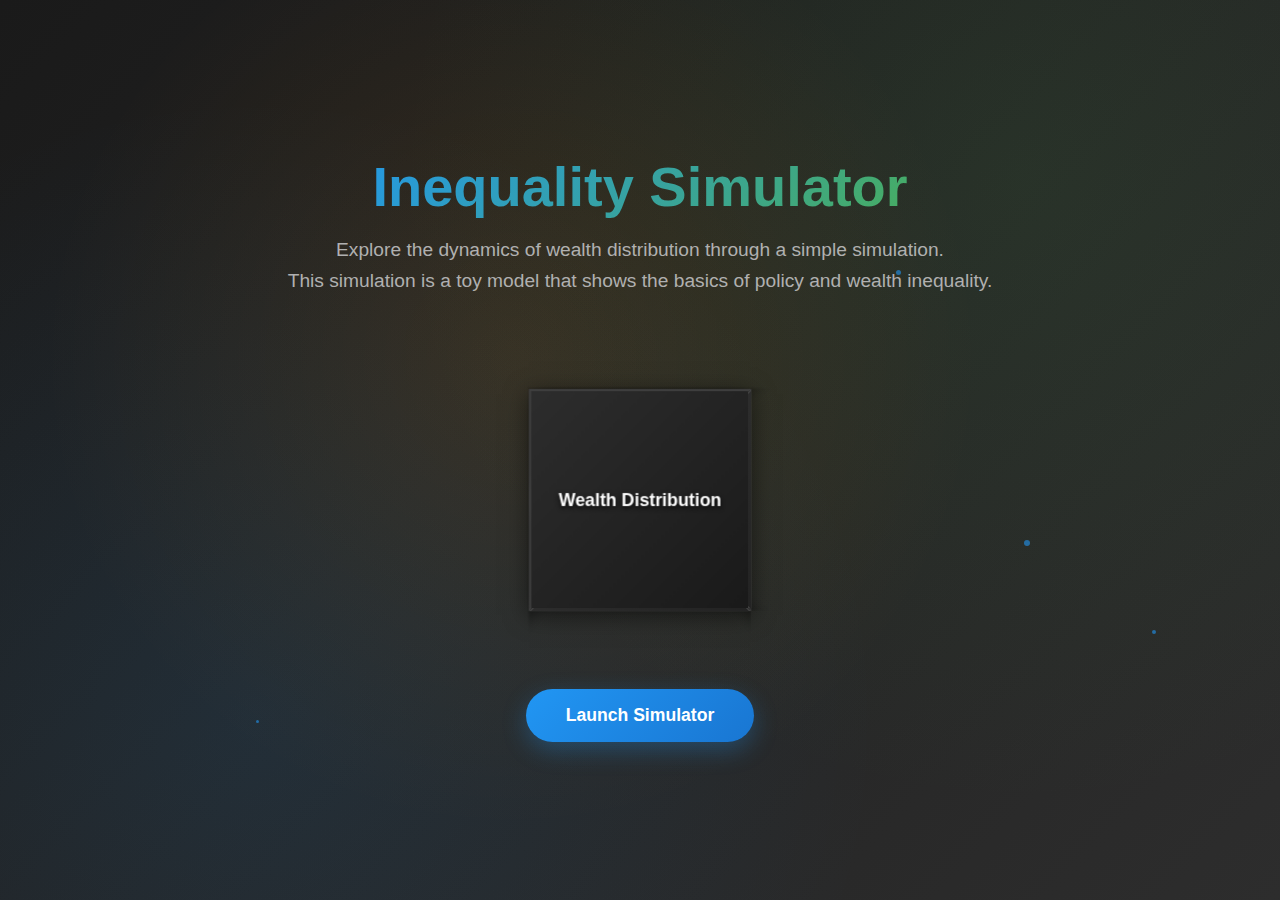
<file: docs/index.html>
<!DOCTYPE html>
<html lang="en">
<head>
    <meta charset="UTF-8">
    <meta name="viewport" content="width=device-width, initial-scale=1.0">
    <title>Inequality Simulator</title>
    <style>
        * {
            margin: 0;
            padding: 0;
            box-sizing: border-box;
        }

        body {
            font-family: 'Arial', sans-serif;
            background: linear-gradient(135deg, #1a1a1a 0%, #2d2d2d 100%);
            color: #e0e0e0;
            min-height: 100vh;
            display: flex;
            flex-direction: column;
            justify-content: center;
            align-items: center;
            overflow: hidden;
            position: relative;
        }

        /* Background animation */
        .background-animation {
            position: absolute;
            top: 0;
            left: 0;
            width: 100%;
            height: 100%;
            background: 
                radial-gradient(circle at 20% 80%, rgba(33, 150, 243, 0.1) 0%, transparent 50%),
                radial-gradient(circle at 80% 20%, rgba(76, 175, 80, 0.1) 0%, transparent 50%),
                radial-gradient(circle at 40% 40%, rgba(255, 152, 0, 0.1) 0%, transparent 50%);
            animation: backgroundShift 20s ease-in-out infinite;
            z-index: -1;
        }

        @keyframes backgroundShift {
            0%, 100% { transform: scale(1) rotate(0deg); }
            50% { transform: scale(1.1) rotate(180deg); }
        }

        .container {
            text-align: center;
            z-index: 1;
            max-width: 800px;
            padding: 20px;
        }

        .title {
            font-size: 3.5rem;
            font-weight: bold;
            margin-bottom: 1rem;
            background: linear-gradient(135deg, #2196f3, #4caf50, #ff9800);
            background-size: 200% 200%;
            background-clip: text;
            -webkit-background-clip: text;
            -webkit-text-fill-color: transparent;
            animation: gradientShift 4s ease-in-out infinite;
        }

        @keyframes gradientShift {
            0%, 100% { background-position: 0% 50%; }
            50% { background-position: 100% 50%; }
        }

        .subtitle {
            font-size: 1.2rem;
            color: #b0b0b0;
            margin-bottom: 3rem;
            line-height: 1.6;
        }

        /* 3D Cube Container */
        .cube-container {
            perspective: 1000px;
            margin: 2rem 0;
            height: 250px;
            display: flex;
            justify-content: center;
            align-items: center;
        }

        .cube {
            width: 200px;
            height: 200px;
            position: relative;
            transform-style: preserve-3d;
            animation: rotateCube 12s infinite linear;
        }

        @keyframes rotateCube {
            0% { transform: rotateX(0deg) rotateY(0deg); }
            33.33% { transform: rotateX(90deg) rotateY(120deg); }
            66.66% { transform: rotateX(180deg) rotateY(240deg); }
            100% { transform: rotateX(360deg) rotateY(360deg); }
        }

        .cube-face {
            position: absolute;
            width: 200px;
            height: 200px;
            background: linear-gradient(135deg, #2d2d2d, #1a1a1a);
            border: 2px solid #404040;
            display: flex;
            justify-content: center;
            align-items: center;
            font-size: 16px;
            font-weight: bold;
            text-align: center;
            padding: 20px;
            backdrop-filter: blur(10px);
            box-shadow: 0 4px 20px rgba(0, 0, 0, 0.5);
        }

        .cube-face.front {
            transform: translateZ(100px);
        }

        .cube-face.back {
            transform: translateZ(-100px) rotateY(180deg);
        }

        .cube-face.right {
            transform: rotateY(90deg) translateZ(100px);
        }

        .cube-face.left {
            transform: rotateY(-90deg) translateZ(100px);
        }

        .cube-face.top {
            transform: rotateX(90deg) translateZ(100px);
        }

        .cube-face.bottom {
            transform: rotateX(-90deg) translateZ(100px);
        }

        .cube-text {
            color: white;
            text-shadow: 0 2px 4px rgba(0, 0, 0, 0.8);
            line-height: 1.3;
        }

        .cta-button {
            background: linear-gradient(135deg, #2196f3, #1976d2);
            color: white;
            border: none;
            padding: 16px 40px;
            font-size: 1.1rem;
            font-weight: bold;
            border-radius: 50px;
            cursor: pointer;
            transition: all 0.3s ease;
            box-shadow: 0 8px 25px rgba(33, 150, 243, 0.3);
            text-decoration: none;
            display: inline-block;
            margin-top: 2rem;
            position: relative;
            overflow: hidden;
        }

        .cta-button::before {
            content: '';
            position: absolute;
            top: 0;
            left: -100%;
            width: 100%;
            height: 100%;
            background: linear-gradient(90deg, transparent, rgba(255, 255, 255, 0.2), transparent);
            transition: left 0.5s;
        }

        .cta-button:hover::before {
            left: 100%;
        }

        .cta-button:hover {
            transform: translateY(-2px);
            box-shadow: 0 12px 35px rgba(33, 150, 243, 0.4);
        }

        .cta-button:active {
            transform: translateY(0);
        }

        /* Floating particles */
        .particle {
            position: absolute;
            background: rgba(33, 150, 243, 0.6);
            border-radius: 50%;
            pointer-events: none;
            animation: float 6s ease-in-out infinite;
        }

        .particle:nth-child(1) {
            width: 4px;
            height: 4px;
            top: 20%;
            left: 10%;
            animation-delay: 0s;
        }

        .particle:nth-child(2) {
            width: 6px;
            height: 6px;
            top: 60%;
            left: 80%;
            animation-delay: 2s;
        }

        .particle:nth-child(3) {
            width: 3px;
            height: 3px;
            top: 80%;
            left: 20%;
            animation-delay: 4s;
        }

        .particle:nth-child(4) {
            width: 5px;
            height: 5px;
            top: 30%;
            left: 70%;
            animation-delay: 1s;
        }

        .particle:nth-child(5) {
            width: 4px;
            height: 4px;
            top: 70%;
            left: 90%;
            animation-delay: 3s;
        }

        @keyframes float {
            0%, 100% {
                transform: translateY(0) scale(1);
                opacity: 0.7;
            }
            50% {
                transform: translateY(-20px) scale(1.2);
                opacity: 1;
            }
        }

        /* Responsive design */
        @media (max-width: 768px) {
            .title {
                font-size: 2.5rem;
            }

            .subtitle {
                font-size: 1rem;
            }

            .cube {
                width: 160px;
                height: 160px;
            }

            .cube-face {
                width: 160px;
                height: 160px;
                font-size: 14px;
                padding: 15px;
            }

            .cube-face.front { transform: translateZ(80px); }
            .cube-face.back { transform: translateZ(-80px) rotateY(180deg); }
            .cube-face.right { transform: rotateY(90deg) translateZ(80px); }
            .cube-face.left { transform: rotateY(-90deg) translateZ(80px); }
            .cube-face.top { transform: rotateX(90deg) translateZ(80px); }
            .cube-face.bottom { transform: rotateX(-90deg) translateZ(80px); }

            .cta-button {
                padding: 14px 30px;
                font-size: 1rem;
            }
        }

        @media (max-width: 480px) {
            .title {
                font-size: 2rem;
            }

            .container {
                padding: 15px;
            }
        }
    </style>
</head>
<body>
    <div class="background-animation"></div>
    
    <div class="particle"></div>
    <div class="particle"></div>
    <div class="particle"></div>
    <div class="particle"></div>
    <div class="particle"></div>

    <div class="container">
        <h1 class="title">Inequality Simulator</h1>
        <p class="subtitle">
            Explore the dynamics of wealth distribution through a simple simulation.<br>
            This simulation is a toy model that shows the basics of policy and wealth inequality.<br><br>

        <div class="cube-container">
            <div class="cube">
                <div class="cube-face front">
                    <div class="cube-text">
                        Wealth Distribution<br>   
                    </div>
                </div>
                <div class="cube-face back">
                    <div class="cube-text">
                       Econophysics
                    </div>
                </div>
                <div class="cube-face right">
                    <div class="cube-text">
                        Capitalism
                    </div>
                </div>
                <div class="cube-face left">
                    <div class="cube-text">
                        Keep What You Earn
                    </div>
                </div>
                <div class="cube-face top">
                    <div class="cube-text">
                       Communism
                    </div>
                </div>
                <div class="cube-face bottom">
                    <div class="cube-text">
                        Fascism
                    </div>
                </div>
            </div>
        </div>
        <a href="#" class="cta-button" id="launch-button">
            Launch Simulator
        </a>
    </div>

    <script>
        const launchButton = document.getElementById('launch-button');

        // Go straight to the simulator so the in-scene 3D character picker is
        // the only character-selection step users see.
        launchButton.addEventListener('click', async (e) => {
            e.preventDefault();

            try {
                console.log('Launching... triggering system reset.');
                await fetch('/api/system_reset', { method: 'POST' });
                console.log('System reset complete.');
            } catch (err) {
                console.warn('System reset failed:', err);
            } finally {
                window.location.href = '/simulator';
            }
        });
    </script>
</body>
</html>
</file>
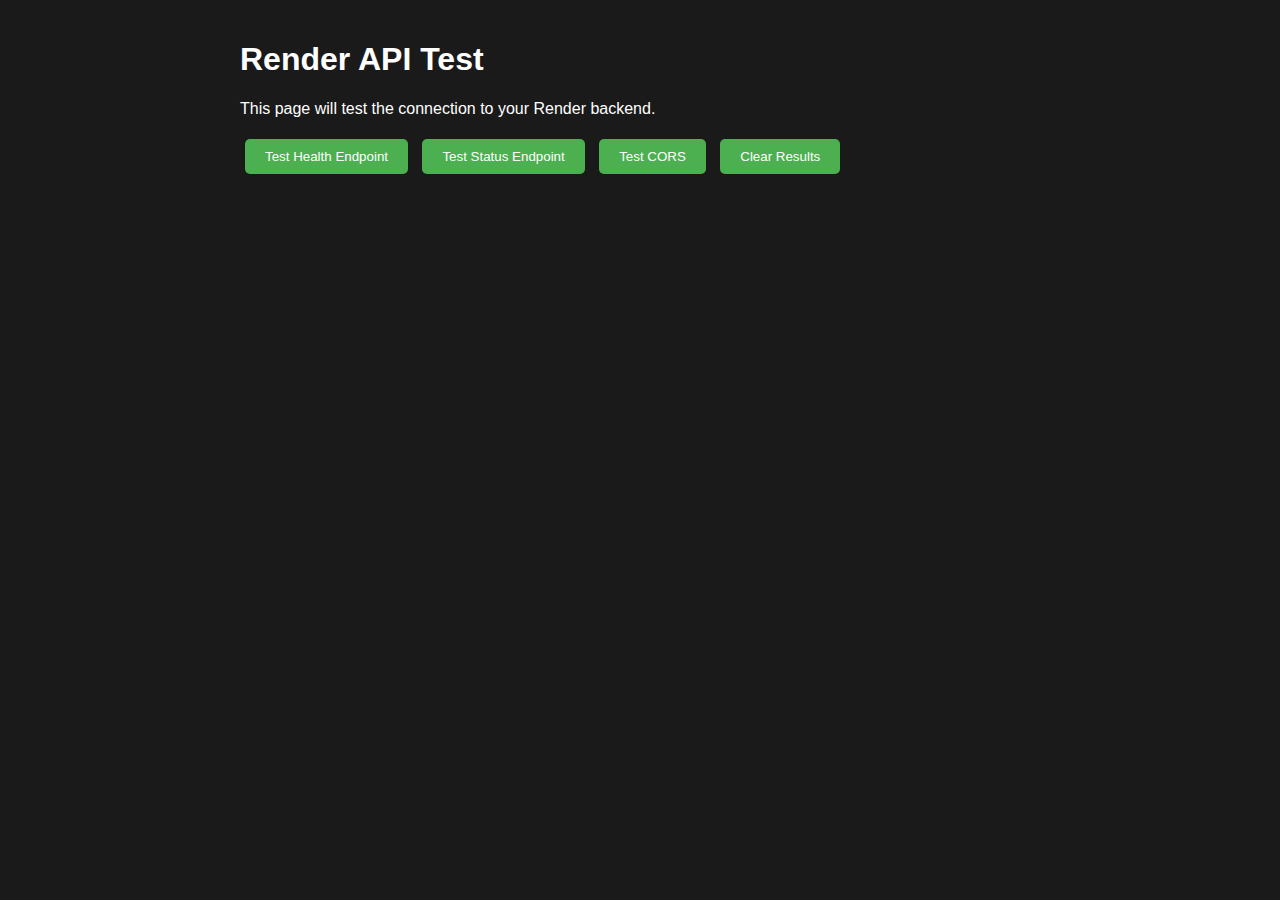
<file: test_api.html>
<!DOCTYPE html>
<html lang="en">
<head>
    <meta charset="UTF-8">
    <meta name="viewport" content="width=device-width, initial-scale=1.0">
    <title>API Test</title>
    <style>
        body {
            font-family: Arial, sans-serif;
            max-width: 800px;
            margin: 0 auto;
            padding: 20px;
            background: #1a1a1a;
            color: white;
        }
        .test-result {
            background: #2a2a2a;
            padding: 15px;
            margin: 10px 0;
            border-radius: 5px;
            border-left: 4px solid #4caf50;
        }
        .test-result.error {
            border-left-color: #f44336;
        }
        button {
            background: #4caf50;
            color: white;
            border: none;
            padding: 10px 20px;
            border-radius: 5px;
            cursor: pointer;
            margin: 5px;
        }
        button:hover {
            background: #45a049;
        }
        pre {
            background: #000;
            padding: 10px;
            border-radius: 5px;
            overflow-x: auto;
        }
    </style>
</head>
<body>
    <h1>Render API Test</h1>
    <p>This page will test the connection to your Render backend.</p>
    
    <button onclick="testHealth()">Test Health Endpoint</button>
    <button onclick="testStatus()">Test Status Endpoint</button>
    <button onclick="testCORS()">Test CORS</button>
    <button onclick="clearResults()">Clear Results</button>
    
    <div id="results"></div>

    <script>
        const API_BASE = 'https://inequality-simulator.onrender.com/api';
        
        function addResult(test, success, message, data = null) {
            const results = document.getElementById('results');
            const div = document.createElement('div');
            div.className = `test-result ${success ? '' : 'error'}`;
            
            let content = `<strong>${test}:</strong> ${success ? 'SUCCESS' : 'FAILED'}<br>`;
            content += `Message: ${message}<br>`;
            
            if (data) {
                content += `<pre>${JSON.stringify(data, null, 2)}</pre>`;
            }
            
            div.innerHTML = content;
            results.appendChild(div);
        }
        
        async function testHealth() {
            try {
                console.log('Testing health endpoint...');
                const response = await fetch(`${API_BASE}/health`, {
                    method: 'GET',
                    mode: 'cors',
                    headers: {
                        'Content-Type': 'application/json',
                    }
                });
                
                const data = await response.json();
                
                if (response.ok) {
                    addResult('Health Check', true, `Status: ${response.status}`, data);
                } else {
                    addResult('Health Check', false, `HTTP ${response.status}: ${response.statusText}`, data);
                }
            } catch (error) {
                addResult('Health Check', false, error.message);
                console.error('Health check error:', error);
            }
        }
        
        async function testStatus() {
            try {
                console.log('Testing status endpoint...');
                const response = await fetch(`${API_BASE}/status`, {
                    method: 'GET',
                    mode: 'cors',
                    headers: {
                        'Content-Type': 'application/json',
                    }
                });
                
                const data = await response.json();
                
                if (response.ok) {
                    addResult('Status Check', true, `Status: ${response.status}`, data);
                } else {
                    addResult('Status Check', false, `HTTP ${response.status}: ${response.statusText}`, data);
                }
            } catch (error) {
                addResult('Status Check', false, error.message);
                console.error('Status check error:', error);
            }
        }
        
        async function testCORS() {
            try {
                console.log('Testing CORS with OPTIONS request...');
                const response = await fetch(`${API_BASE}/health`, {
                    method: 'OPTIONS',
                    mode: 'cors'
                });
                
                const corsHeaders = {
                    'Access-Control-Allow-Origin': response.headers.get('Access-Control-Allow-Origin'),
                    'Access-Control-Allow-Methods': response.headers.get('Access-Control-Allow-Methods'),
                    'Access-Control-Allow-Headers': response.headers.get('Access-Control-Allow-Headers')
                };
                
                addResult('CORS Test', true, `Status: ${response.status}`, corsHeaders);
            } catch (error) {
                addResult('CORS Test', false, error.message);
                console.error('CORS test error:', error);
            }
        }
        
        function clearResults() {
            document.getElementById('results').innerHTML = '';
        }
        
        // Auto-run tests on page load
        window.addEventListener('load', () => {
            setTimeout(() => {
                testHealth();
                setTimeout(() => {
                    testStatus();
                    setTimeout(() => {
                        testCORS();
                    }, 1000);
                }, 1000);
            }, 1000);
        });
    </script>
</body>
</html>
</file>
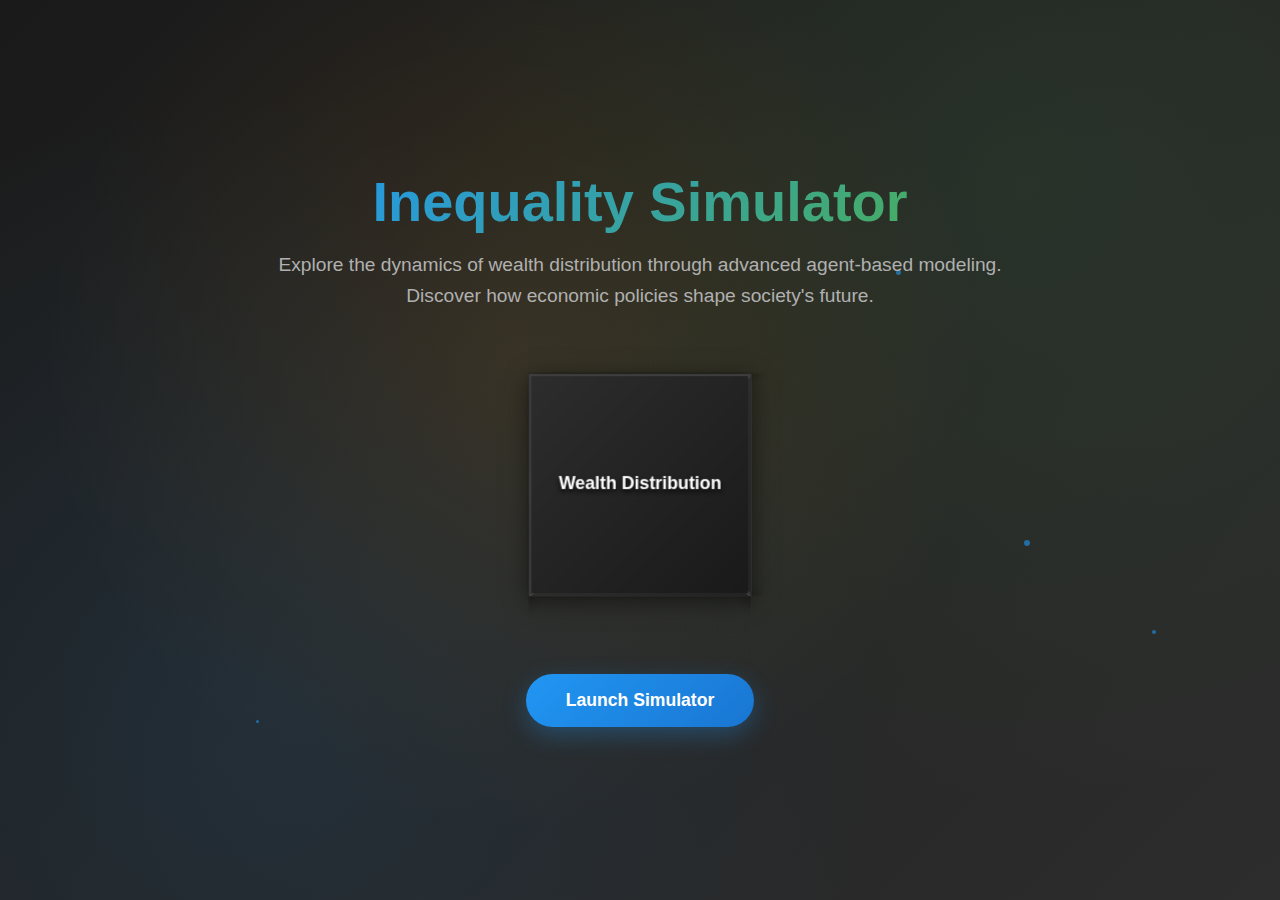
<file: py_cafe/static/landing.html>
<!DOCTYPE html>
<html lang="en">
<head>
    <meta charset="UTF-8">
    <meta name="viewport" content="width=device-width, initial-scale=1.0">
    <title>Inequality Simulator - Welcome</title>
    <style>
        * {
            margin: 0;
            padding: 0;
            box-sizing: border-box;
        }

        body {
            font-family: 'Arial', sans-serif;
            background: linear-gradient(135deg, #1a1a1a 0%, #2d2d2d 100%);
            color: #e0e0e0;
            min-height: 100vh;
            display: flex;
            flex-direction: column;
            justify-content: center;
            align-items: center;
            overflow: hidden;
            position: relative;
        }

        /* Background animation */
        .background-animation {
            position: absolute;
            top: 0;
            left: 0;
            width: 100%;
            height: 100%;
            background: 
                radial-gradient(circle at 20% 80%, rgba(33, 150, 243, 0.1) 0%, transparent 50%),
                radial-gradient(circle at 80% 20%, rgba(76, 175, 80, 0.1) 0%, transparent 50%),
                radial-gradient(circle at 40% 40%, rgba(255, 152, 0, 0.1) 0%, transparent 50%);
            animation: backgroundShift 20s ease-in-out infinite;
            z-index: -1;
        }

        @keyframes backgroundShift {
            0%, 100% { transform: scale(1) rotate(0deg); }
            50% { transform: scale(1.1) rotate(180deg); }
        }

        .container {
            text-align: center;
            z-index: 1;
            max-width: 800px;
            padding: 20px;
        }

        .title {
            font-size: 3.5rem;
            font-weight: bold;
            margin-bottom: 1rem;
            background: linear-gradient(135deg, #2196f3, #4caf50, #ff9800);
            background-size: 200% 200%;
            background-clip: text;
            -webkit-background-clip: text;
            -webkit-text-fill-color: transparent;
            animation: gradientShift 4s ease-in-out infinite;
        }

        @keyframes gradientShift {
            0%, 100% { background-position: 0% 50%; }
            50% { background-position: 100% 50%; }
        }

        .subtitle {
            font-size: 1.2rem;
            color: #b0b0b0;
            margin-bottom: 3rem;
            line-height: 1.6;
        }

        /* 3D Cube Container */
        .cube-container {
            perspective: 1000px;
            margin: 2rem 0;
            height: 250px;
            display: flex;
            justify-content: center;
            align-items: center;
        }

        .cube {
            width: 200px;
            height: 200px;
            position: relative;
            transform-style: preserve-3d;
            animation: rotateCube 12s infinite linear;
        }

        @keyframes rotateCube {
            0% { transform: rotateX(0deg) rotateY(0deg); }
            33.33% { transform: rotateX(90deg) rotateY(120deg); }
            66.66% { transform: rotateX(180deg) rotateY(240deg); }
            100% { transform: rotateX(360deg) rotateY(360deg); }
        }

        .cube-face {
            position: absolute;
            width: 200px;
            height: 200px;
            background: linear-gradient(135deg, #2d2d2d, #1a1a1a);
            border: 2px solid #404040;
            display: flex;
            justify-content: center;
            align-items: center;
            font-size: 16px;
            font-weight: bold;
            text-align: center;
            padding: 20px;
            backdrop-filter: blur(10px);
            box-shadow: 0 4px 20px rgba(0, 0, 0, 0.5);
        }

        .cube-face.front {
            transform: translateZ(100px);
        }

        .cube-face.back {
            transform: translateZ(-100px) rotateY(180deg);
        }

        .cube-face.right {
            transform: rotateY(90deg) translateZ(100px);
        }

        .cube-face.left {
            transform: rotateY(-90deg) translateZ(100px);
        }

        .cube-face.top {
            transform: rotateX(90deg) translateZ(100px);
        }

        .cube-face.bottom {
            transform: rotateX(-90deg) translateZ(100px);
        }

        .cube-text {
            color: white;
            text-shadow: 0 2px 4px rgba(0, 0, 0, 0.8);
            line-height: 1.3;
        }

        .cta-button {
            background: linear-gradient(135deg, #2196f3, #1976d2);
            color: white;
            border: none;
            padding: 16px 40px;
            font-size: 1.1rem;
            font-weight: bold;
            border-radius: 50px;
            cursor: pointer;
            transition: all 0.3s ease;
            box-shadow: 0 8px 25px rgba(33, 150, 243, 0.3);
            text-decoration: none;
            display: inline-block;
            margin-top: 2rem;
            position: relative;
            overflow: hidden;
        }

        .cta-button::before {
            content: '';
            position: absolute;
            top: 0;
            left: -100%;
            width: 100%;
            height: 100%;
            background: linear-gradient(90deg, transparent, rgba(255, 255, 255, 0.2), transparent);
            transition: left 0.5s;
        }

        .cta-button:hover::before {
            left: 100%;
        }

        .cta-button:hover {
            transform: translateY(-2px);
            box-shadow: 0 12px 35px rgba(33, 150, 243, 0.4);
        }

        .cta-button:active {
            transform: translateY(0);
        }

        /* Floating particles */
        .particle {
            position: absolute;
            background: rgba(33, 150, 243, 0.6);
            border-radius: 50%;
            pointer-events: none;
            animation: float 6s ease-in-out infinite;
        }

        .particle:nth-child(1) {
            width: 4px;
            height: 4px;
            top: 20%;
            left: 10%;
            animation-delay: 0s;
        }

        .particle:nth-child(2) {
            width: 6px;
            height: 6px;
            top: 60%;
            left: 80%;
            animation-delay: 2s;
        }

        .particle:nth-child(3) {
            width: 3px;
            height: 3px;
            top: 80%;
            left: 20%;
            animation-delay: 4s;
        }

        .particle:nth-child(4) {
            width: 5px;
            height: 5px;
            top: 30%;
            left: 70%;
            animation-delay: 1s;
        }

        .particle:nth-child(5) {
            width: 4px;
            height: 4px;
            top: 70%;
            left: 90%;
            animation-delay: 3s;
        }

        @keyframes float {
            0%, 100% {
                transform: translateY(0) scale(1);
                opacity: 0.7;
            }
            50% {
                transform: translateY(-20px) scale(1.2);
                opacity: 1;
            }
        }

        /* Responsive design */
        @media (max-width: 768px) {
            .title {
                font-size: 2.5rem;
            }

            .subtitle {
                font-size: 1rem;
            }

            .cube {
                width: 160px;
                height: 160px;
            }

            .cube-face {
                width: 160px;
                height: 160px;
                font-size: 14px;
                padding: 15px;
            }

            .cube-face.front { transform: translateZ(80px); }
            .cube-face.back { transform: translateZ(-80px) rotateY(180deg); }
            .cube-face.right { transform: rotateY(90deg) translateZ(80px); }
            .cube-face.left { transform: rotateY(-90deg) translateZ(80px); }
            .cube-face.top { transform: rotateX(90deg) translateZ(80px); }
            .cube-face.bottom { transform: rotateX(-90deg) translateZ(80px); }

            .cta-button {
                padding: 14px 30px;
                font-size: 1rem;
            }
        }

        @media (max-width: 480px) {
            .title {
                font-size: 2rem;
            }

            .container {
                padding: 15px;
            }
        }
    </style>
</head>
<body>
    <div class="background-animation"></div>
    
    <!-- Floating particles -->
    <div class="particle"></div>
    <div class="particle"></div>
    <div class="particle"></div>
    <div class="particle"></div>
    <div class="particle"></div>

    <div class="container">
        <h1 class="title">Inequality Simulator</h1>
        <p class="subtitle">
            Explore the dynamics of wealth distribution through advanced agent-based modeling.<br>
            Discover how economic policies shape society's future.
        </p>

        <div class="cube-container">
            <div class="cube">
                <div class="cube-face front">
                    <div class="cube-text">
                        Wealth Distribution<br>   
                    </div>
                </div>
                <div class="cube-face back">
                    <div class="cube-text">
                        Virtual<br>
                        Labs
                    </div>
                </div>
                <div class="cube-face right">
                    <div class="cube-text">
                        Social<br>
                        Justice
                    </div>
                </div>
                <div class="cube-face left">
                    <div class="cube-text">
                        Keep What You Earn
                    </div>
                </div>
                <div class="cube-face top">
                    <div class="cube-text">
                        Wealth<br>
                        Distribution
                    </div>
                </div>
                <div class="cube-face bottom">
                    <div class="cube-text">
                        Policy<br>
                        Analysis
                    </div>
                </div>
            </div>
        </div>

        <a href="simulator" class="cta-button">
            Launch Simulator
        </a>
    </div>
</body>
</html>
</file>
